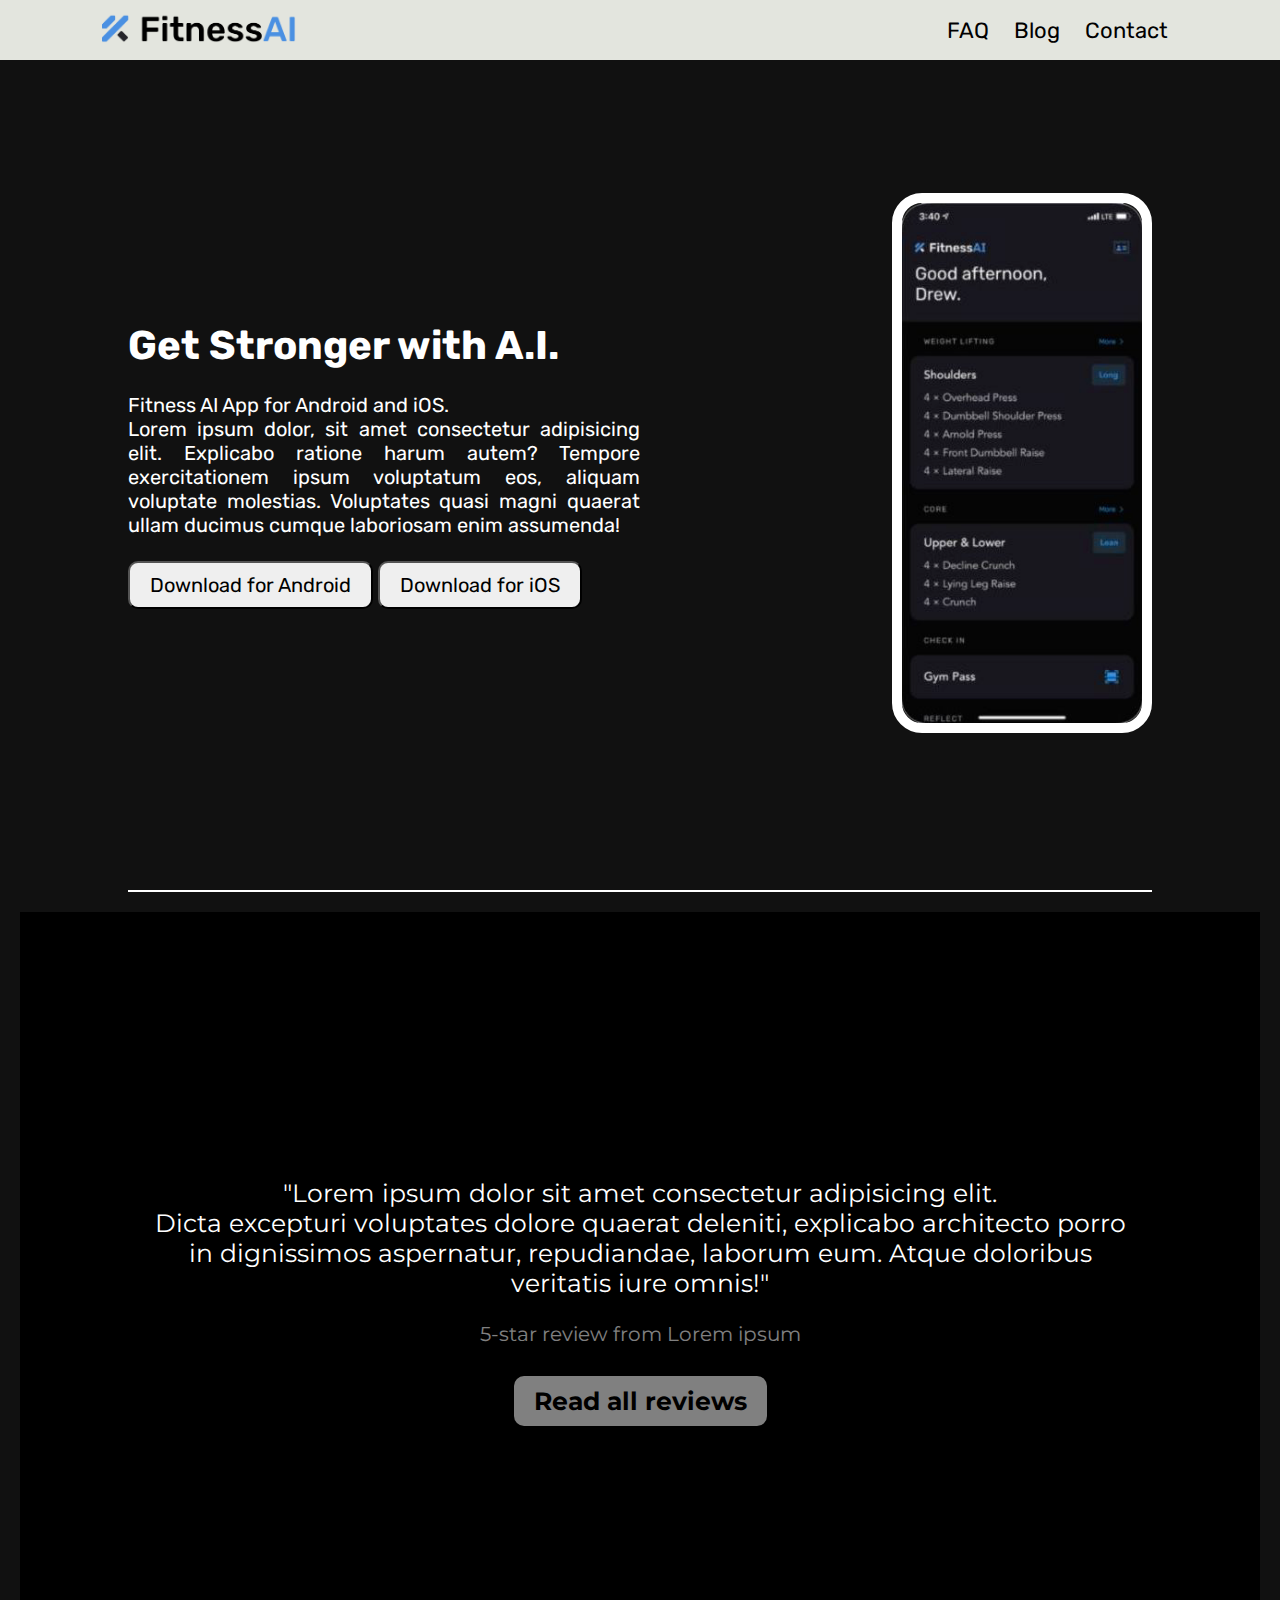
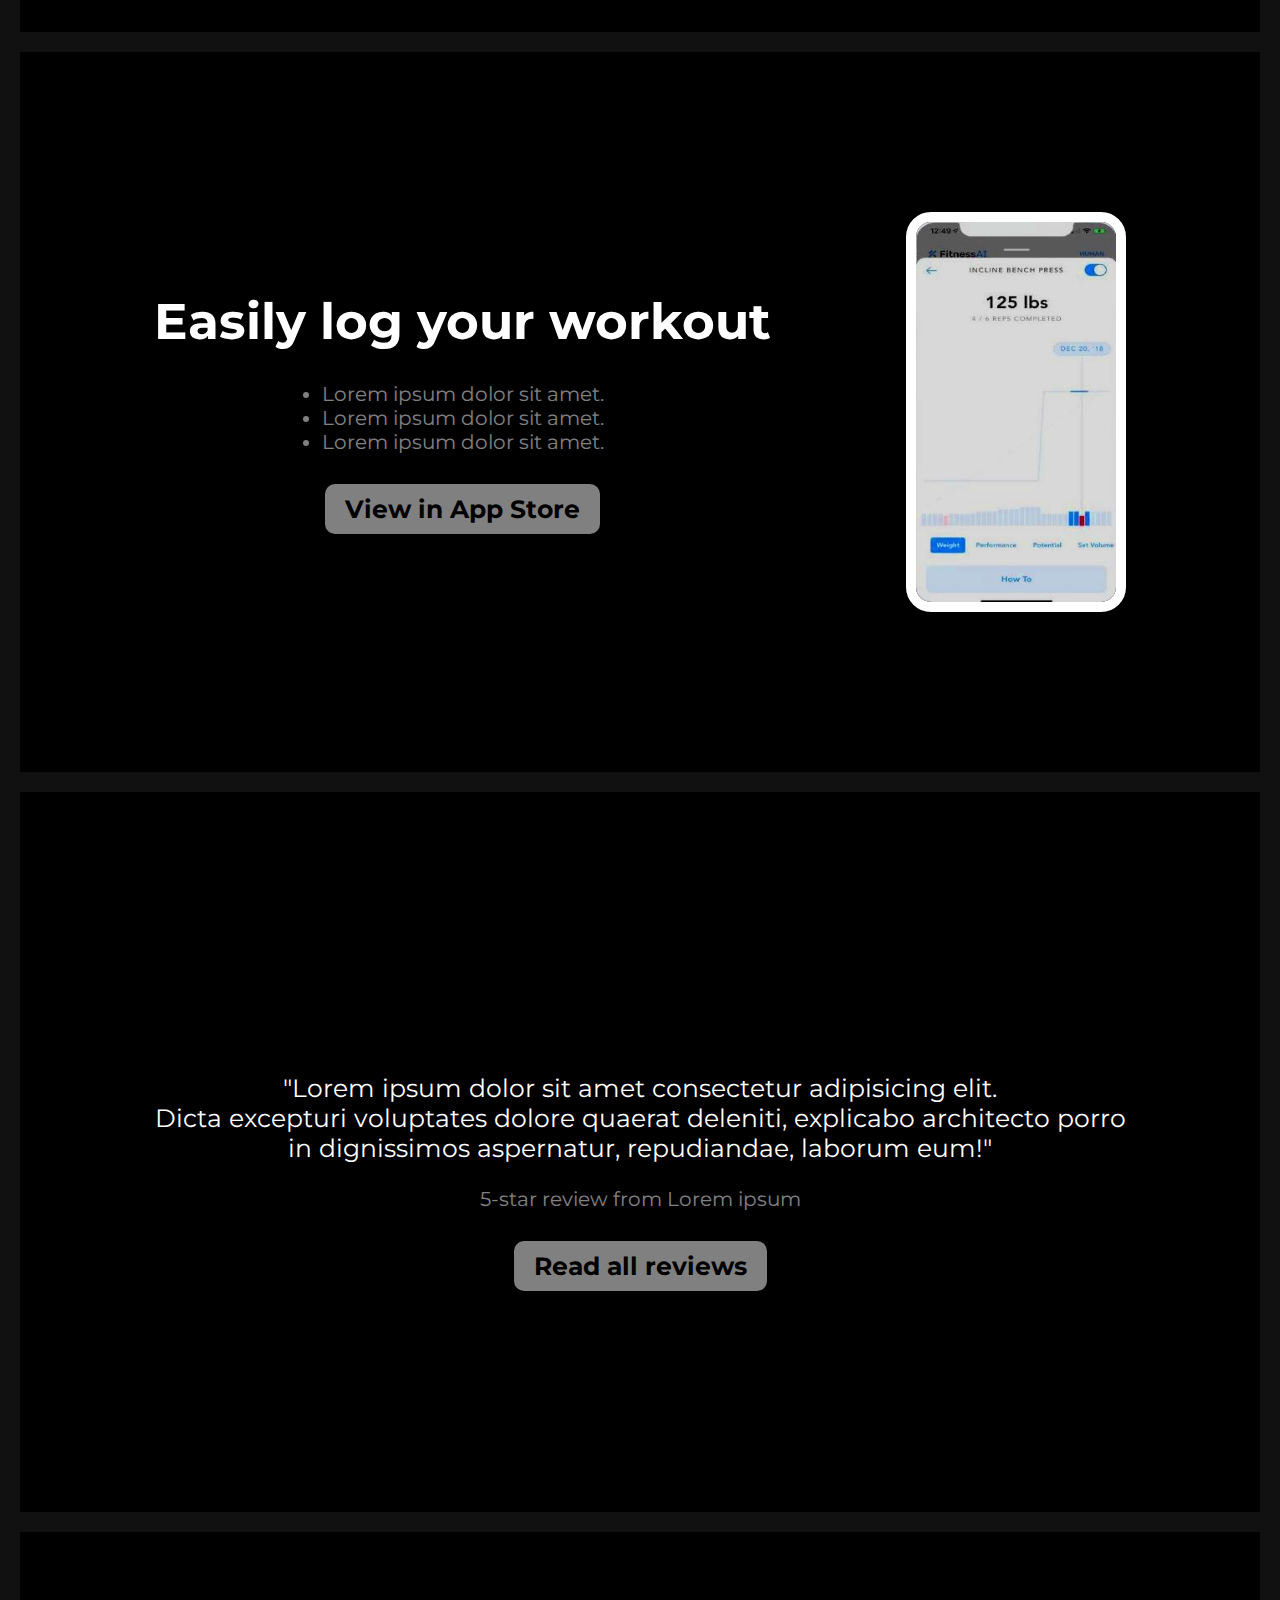
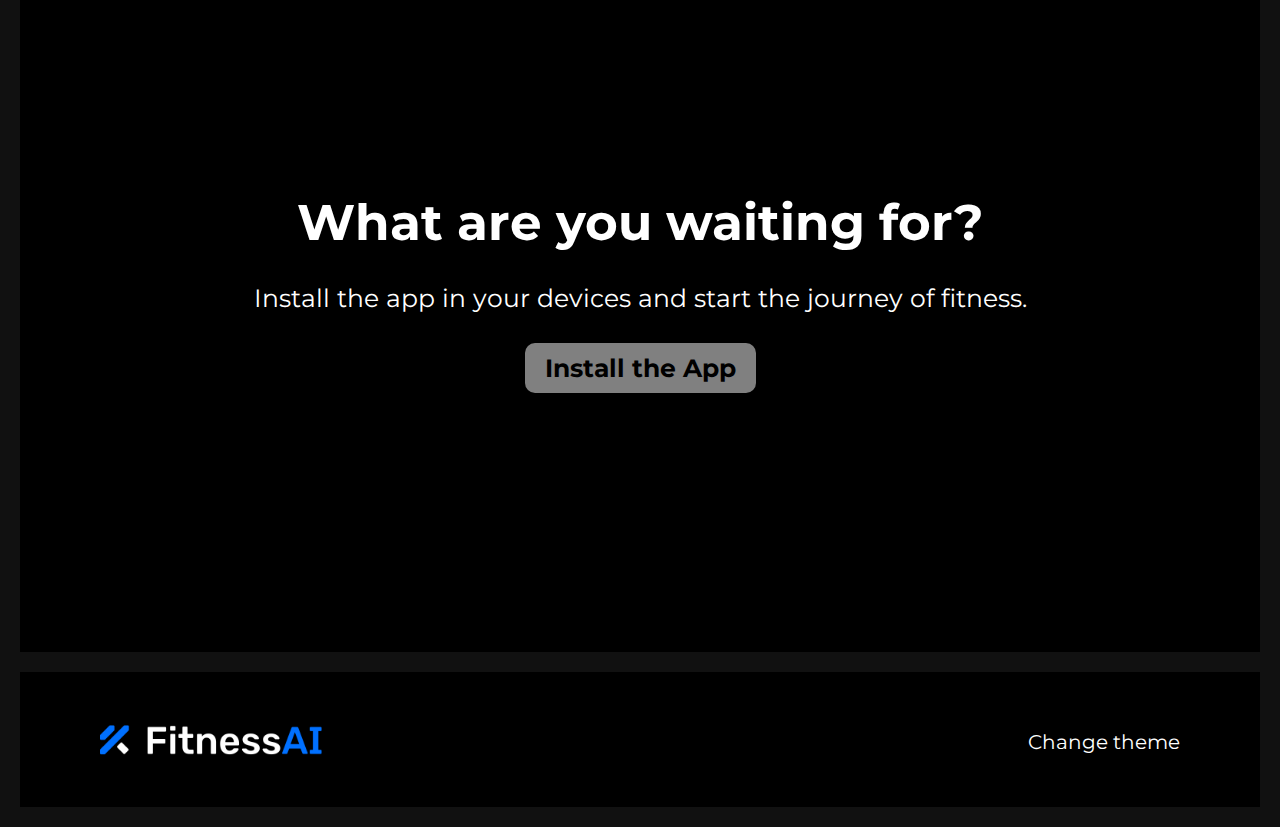
<file: index.html>
<!DOCTYPE html>
<html lang="en">
    <head>
        <title>Modern-website</title>
        <link rel="stylesheet" href="style4-dark.css">
        <link rel="icon" href="images/favicon.ico">
        <meta name="description" content="This is a modern website for an app launch.">
        <meta charset="UTF-8">
        <meta http-equiv="X-UA-Compatible" content="IE=Edge">
        <meta name="viewport" content="width=device-width,initial-scale=1.0">
        <link rel="stylesheet" href="https://fonts.googleapis.com/css2?family=Rubik">
        <link rel="preconnect" href="https://fonts.gstatic.com">
        <link href="https://fonts.googleapis.com/css2?family=Montserrat:wght@600&display=swap" rel="stylesheet">
        <link rel="stylesheet" href="https://cdnjs.cloudflare.com/ajax/libs/font-awesome/5.15.3/css/all.min.css" integrity="sha512-iBBXm8fW90+nuLcSKlbmrPcLa0OT92xO1BIsZ+ywDWZCvqsWgccV3gFoRBv0z+8dLJgyAHIhR35VZc2oM/gI1w==" crossorigin="anonymous" />
    </head>
    <body>
        <nav>
            <div class="nav-content">
                <div class="nav-logo">
                    <img src="images/logo.png">
                </div>
                <div class="nav-links">
                    <a href="#">FAQ</a>
                    <a href="#">Blog</a>
                    <a href="#">Contact</a>
                    
                </div>
                <div class="burger">
                    <i class="fas fa-bars"></i>
                </div>
            </div>
        </nav>
        <div class="header">
            <div class="header-text">
                <h1>Get Stronger with A.I.</h1><br>
                Fitness AI App for Android and iOS.<br>
                Lorem ipsum dolor, sit amet consectetur adipisicing elit. Explicabo ratione harum autem? Tempore exercitationem ipsum voluptatum eos, aliquam voluptate molestias. Voluptates quasi magni quaerat ullam ducimus cumque laboriosam enim assumenda!<br><br>
                <button><a href="#">
                    <i class="fab fa-google-play"></i> Download for Android
                </a>
                </button>
                <button><a href="#">
                    <i class="fab fa-app-store-ios"></i> Download for iOS
                </a>
                </button>
            </div>
            <div class="header-img">
                <img src="images/appheader.png" width="260px" height="540px">
            </div>
        </div>
        <hr>
        <div class="body1">
            <div class="stars">
                <i class="fas fa-star"></i><i class="fas fa-star"></i><i class="fas fa-star"></i><i class="fas fa-star"></i><i class="fas fa-star"></i>
            </div><br>
            "Lorem ipsum dolor sit amet consectetur adipisicing elit. <br>Dicta excepturi voluptates dolore quaerat deleniti, explicabo architecto porro <br>in dignissimos aspernatur, repudiandae, laborum eum. Atque doloribus <br>veritatis iure omnis!"<br>
            <div class="review-name"><br>
                5-star review from Lorem ipsum
            </div><br>
            <button class="body-btn"><a href="#">Read all reviews</a></button>
        </div>
        <div class="body2">
            <div class="body2-text">
                <h1>Easily log your workout</h1><br>
                <ul>
                    <li>Lorem ipsum dolor sit amet.</li>
                    <li>Lorem ipsum dolor sit amet.</li>
                    <li>Lorem ipsum dolor sit amet.</li>
                </ul><br>
                <button class="body-btn"><a href="#">View in App Store</a></button>
            </div>
            <img src="images/Capture.JPG">
        </div>
        <div class="body3">
            <div class="stars">
                <i class="fas fa-star"></i><i class="fas fa-star"></i><i class="fas fa-star"></i><i class="fas fa-star"></i><i class="fas fa-star"></i>
            </div><br>
            "Lorem ipsum dolor sit amet consectetur adipisicing elit. <br>Dicta excepturi voluptates dolore quaerat deleniti, explicabo architecto porro <br>in dignissimos aspernatur, repudiandae, laborum eum!"<br>
            <div class="review-name"><br>
                5-star review from Lorem ipsum
            </div><br>
            <button class="body-btn"><a href="#">Read all reviews</a></button>
        </div>
        <div class="body4">
            <h1>What are you waiting for?</h1><br>
            Install the app in your devices and start the journey of fitness.<br><br>
            <button class="body-btn"><a href="#">Install the App</a></button>
        </div>
        <div class="bottom">
            <img src="images/logo-bottom.png">
            <div class="bottom-logos">
                <i class="fab fa-instagram"></i>
                <i class="fab fa-facebook-square"></i>
                <i class="fab fa-youtube-square"></i>
            </div>
            <div class="theme">
                <a href="#"onclick="toggle_theme()">Change theme <i class="fas fa-adjust"></i></a>
            </div>
        </div>
        <script src="modern-site.js"></script>
    </body>
</html>
</file>
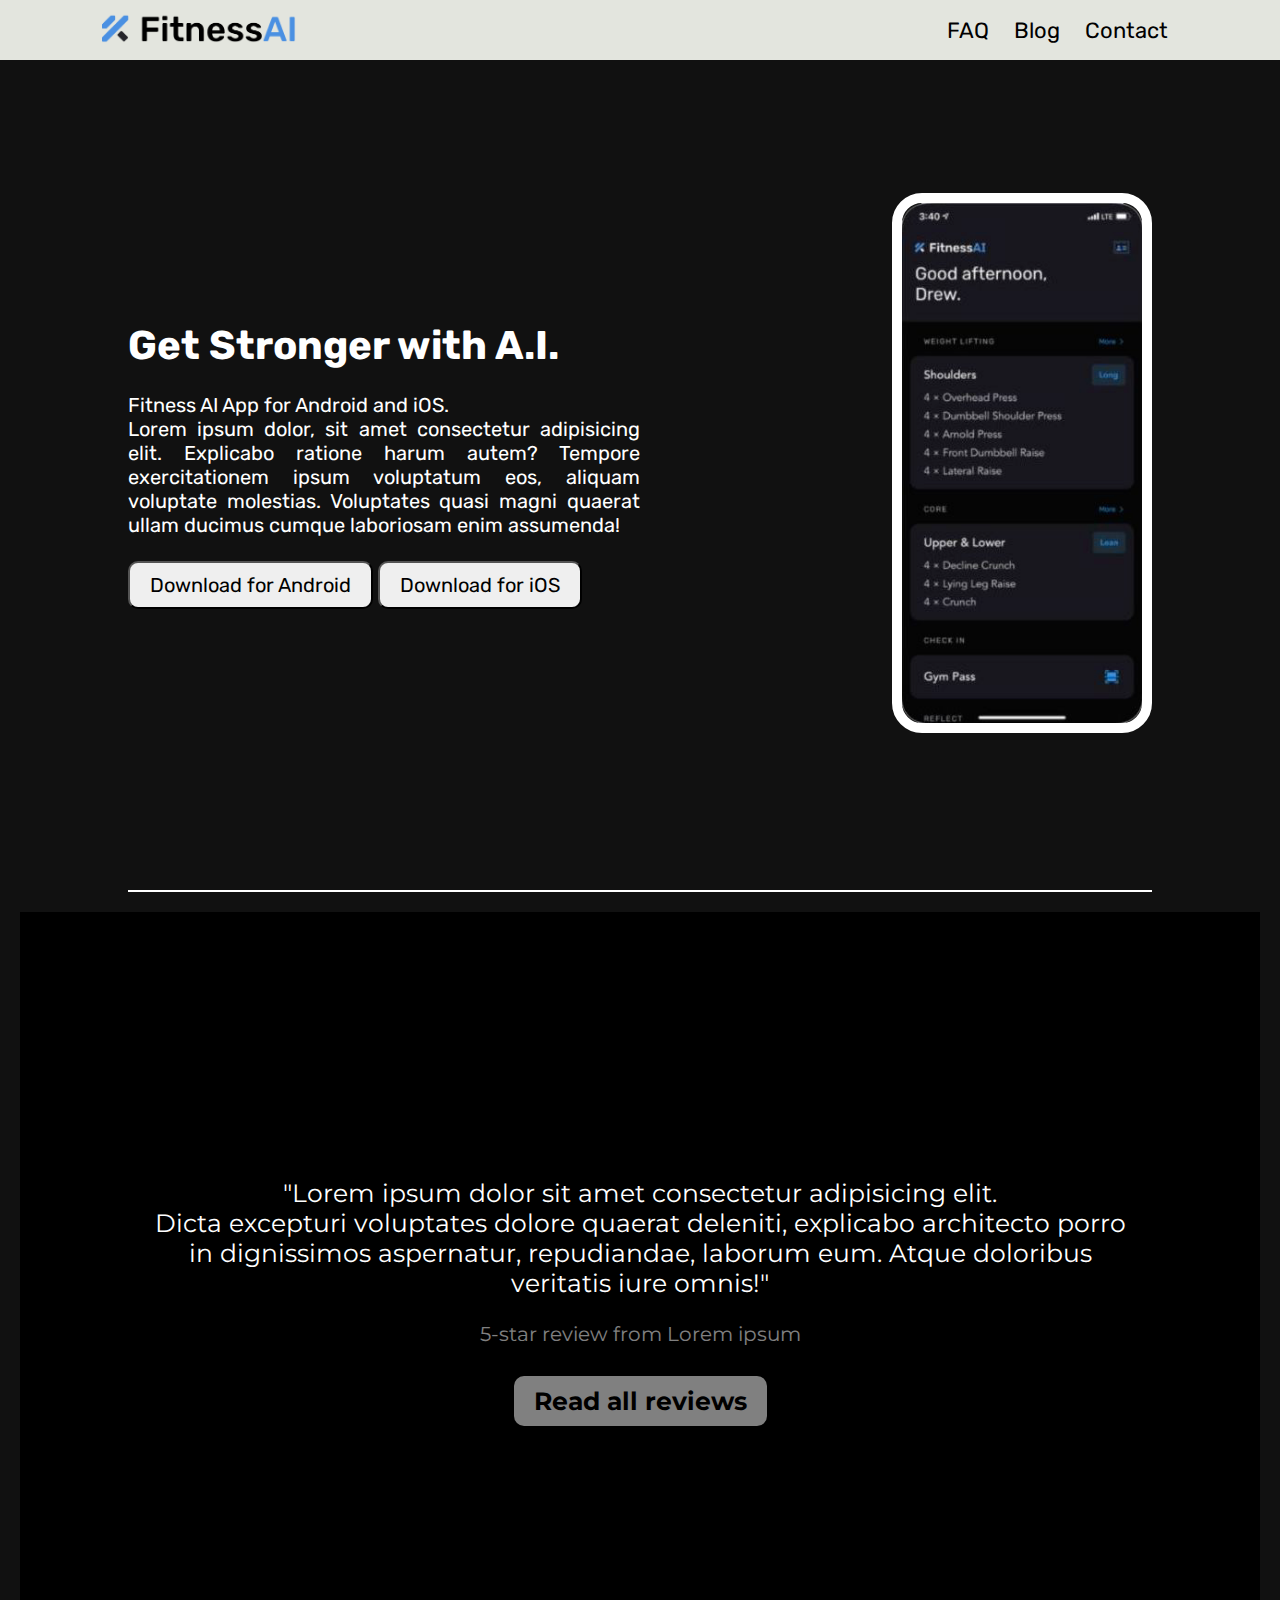
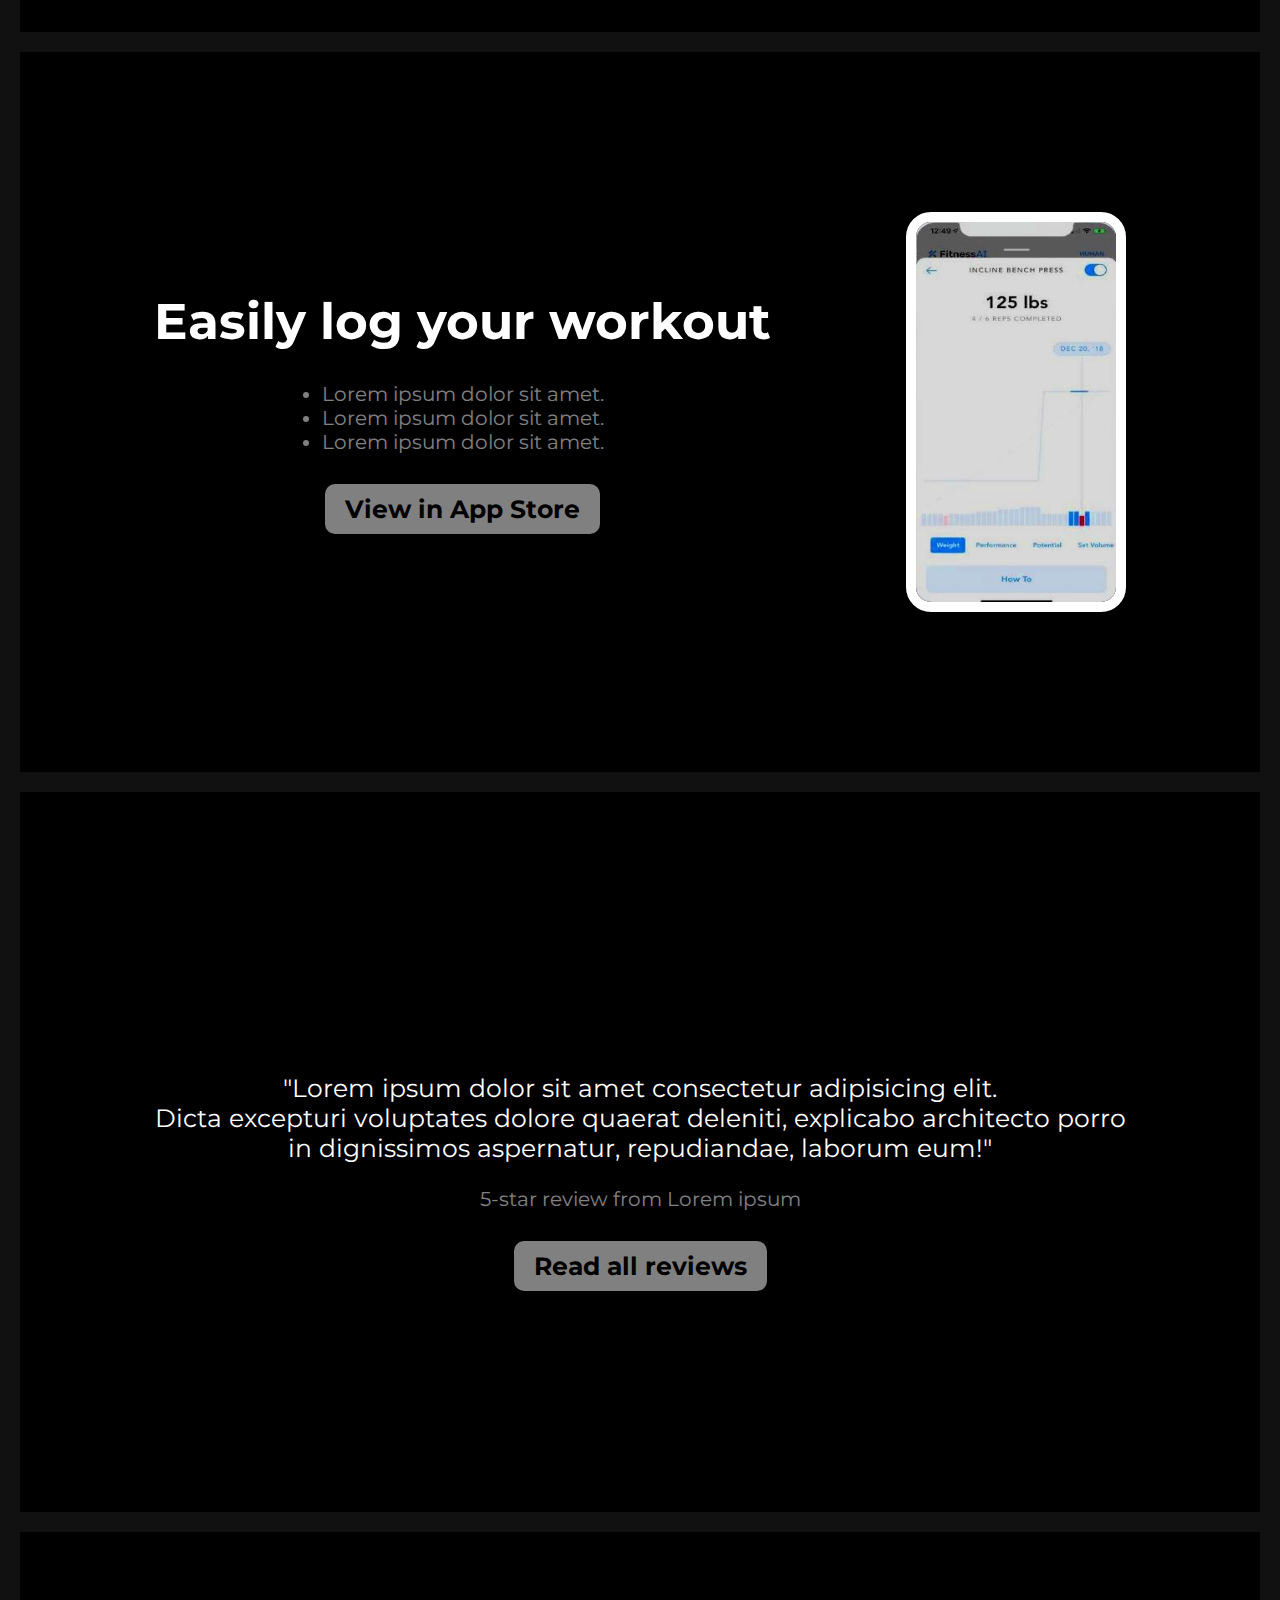
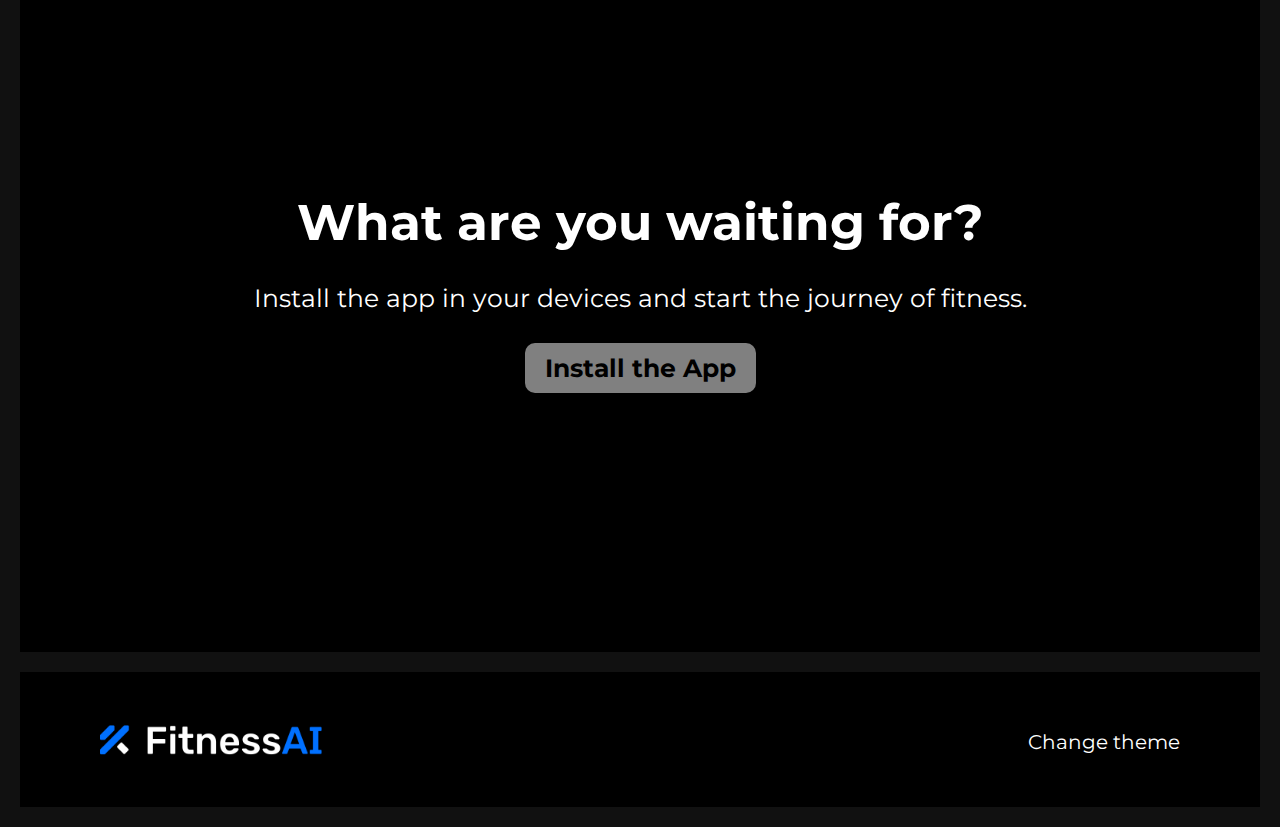
<file: Modern-website.html>
<!DOCTYPE html>
<html lang="en">
    <head>
        <title>Modern-website</title>
        <link rel="stylesheet" href="style4-dark.css">
        <link rel="icon" href="images/favicon.ico">
        <meta name="description" content="This is a modern website for an app launch.">
        <meta charset="UTF-8">
        <meta http-equiv="X-UA-Compatible" content="IE=Edge">
        <meta name="viewport" content="width=device-width,initial-scale=1.0">
        <link rel="stylesheet" href="https://fonts.googleapis.com/css2?family=Rubik">
        <link rel="preconnect" href="https://fonts.gstatic.com">
        <link href="https://fonts.googleapis.com/css2?family=Montserrat:wght@600&display=swap" rel="stylesheet">
        <link rel="stylesheet" href="https://cdnjs.cloudflare.com/ajax/libs/font-awesome/5.15.3/css/all.min.css" integrity="sha512-iBBXm8fW90+nuLcSKlbmrPcLa0OT92xO1BIsZ+ywDWZCvqsWgccV3gFoRBv0z+8dLJgyAHIhR35VZc2oM/gI1w==" crossorigin="anonymous" />
    </head>
    <body>
        <nav>
            <div class="nav-content">
                <div class="nav-logo">
                    <img src="images/logo.png">
                </div>
                <div class="nav-links">
                    <a href="#">FAQ</a>
                    <a href="#">Blog</a>
                    <a href="#">Contact</a>
                    
                </div>
                <div class="burger">
                    <i class="fas fa-bars"></i>
                </div>
            </div>
        </nav>
        <div class="header">
            <div class="header-text">
                <h1>Get Stronger with A.I.</h1><br>
                Fitness AI App for Android and iOS.<br>
                Lorem ipsum dolor, sit amet consectetur adipisicing elit. Explicabo ratione harum autem? Tempore exercitationem ipsum voluptatum eos, aliquam voluptate molestias. Voluptates quasi magni quaerat ullam ducimus cumque laboriosam enim assumenda!<br><br>
                <button><a href="#">
                    <i class="fab fa-google-play"></i> Download for Android
                </a>
                </button>
                <button><a href="#">
                    <i class="fab fa-app-store-ios"></i> Download for iOS
                </a>
                </button>
            </div>
            <div class="header-img">
                <img src="images/appheader.png" width="260px" height="540px">
            </div>
        </div>
        <hr>
        <div class="body1">
            <div class="stars">
                <i class="fas fa-star"></i><i class="fas fa-star"></i><i class="fas fa-star"></i><i class="fas fa-star"></i><i class="fas fa-star"></i>
            </div><br>
            "Lorem ipsum dolor sit amet consectetur adipisicing elit. <br>Dicta excepturi voluptates dolore quaerat deleniti, explicabo architecto porro <br>in dignissimos aspernatur, repudiandae, laborum eum. Atque doloribus <br>veritatis iure omnis!"<br>
            <div class="review-name"><br>
                5-star review from Lorem ipsum
            </div><br>
            <button class="body-btn"><a href="#">Read all reviews</a></button>
        </div>
        <div class="body2">
            <div class="body2-text">
                <h1>Easily log your workout</h1><br>
                <ul>
                    <li>Lorem ipsum dolor sit amet.</li>
                    <li>Lorem ipsum dolor sit amet.</li>
                    <li>Lorem ipsum dolor sit amet.</li>
                </ul><br>
                <button class="body-btn"><a href="#">View in App Store</a></button>
            </div>
            <img src="images/Capture.JPG">
        </div>
        <div class="body3">
            <div class="stars">
                <i class="fas fa-star"></i><i class="fas fa-star"></i><i class="fas fa-star"></i><i class="fas fa-star"></i><i class="fas fa-star"></i>
            </div><br>
            "Lorem ipsum dolor sit amet consectetur adipisicing elit. <br>Dicta excepturi voluptates dolore quaerat deleniti, explicabo architecto porro <br>in dignissimos aspernatur, repudiandae, laborum eum!"<br>
            <div class="review-name"><br>
                5-star review from Lorem ipsum
            </div><br>
            <button class="body-btn"><a href="#">Read all reviews</a></button>
        </div>
        <div class="body4">
            <h1>What are you waiting for?</h1><br>
            Install the app in your devices and start the journey of fitness.<br><br>
            <button class="body-btn"><a href="#">Install the App</a></button>
        </div>
        <div class="bottom">
            <img src="images/logo-bottom.png">
            <div class="bottom-logos">
                <i class="fab fa-instagram"></i>
                <i class="fab fa-facebook-square"></i>
                <i class="fab fa-youtube-square"></i>
            </div>
            <div class="theme">
                <a href="#"onclick="toggle_theme()">Change theme <i class="fas fa-adjust"></i></a>
            </div>
        </div>
        <script src="modern-site.js"></script>
    </body>
</html>
</file>
<file: style4-dark.css>
*{
    box-sizing: border-box;
    padding: 0;
    margin: 0;
    scroll-behavior: smooth;
}
body{
    background-color: #111111;
    font-family: Rubik;
}
nav{
    height: 60px;
    background-color: #e3e5de;
    display: flex;
    align-items: center;
    width: 100%;
    top: 0;
    position: fixed;
    z-index: 1;
}
.nav-content{
    width: 100%;
    margin: 0 8%;
    display: flex;
    justify-content: space-between;
    align-items: center;
}
.nav-logo img{
    height: 30px;
    cursor: pointer;
}
.nav-links{
    font-size: 22px;
}
.nav-links a , button a{
    text-decoration: none;
    color: black;
    padding: 10px;
}
.nav-links a:hover{
    opacity: 0.5;
}
.burger{
    font-size: 25px;
    display: none;
}
.header{
    height: 90vh;
    display: flex;
    align-items: center;
    justify-content: space-between;
    margin: 0 10%;
    margin-top: 60px;
}
.header-text{
    width: 50%;
    color: white;
    font-size: 20px;
    text-align: justify;
}
.header-text button{
    font-family: Rubik;
    font-size: 20px;
    padding: 10px;
    border-radius: 10px;
    cursor: pointer;
}
.header-img img{
    border: 10px solid white;
    border-radius: 30px;
}
hr{
    width: 80%;
    margin: 20px 10%;
    border: 1px solid white;
}
.body1 , .body2 , .body3 , .body4 , .bottom{
    background-color: black;
    height: 80vh;
    overflow-x: hidden;
    margin: 20px 20px;
    color: white;
    display: flex;
    flex-direction: column;
    align-items: center;
    justify-content: center;
    text-align: center;
    font-family: Montserrat;
    font-size: 25px;
}
.body2{
    flex-direction: row;
    justify-content: space-evenly;
}
.body2-text{
    display: flex;
    flex-direction: column;
    align-items: center;
    justify-content: center;
    text-align: center;
}
.stars i{
    color: yellow;
    padding: 2px;
}
.review-name , .body2-text ul{
    opacity: 0.5;
    font-size: 20px;
}
.body-btn{
    font-family: Montserrat;
    font-weight: bold;
    font-size: 25px;
    padding: 10px;
    background-color: gray;
    cursor: pointer;
    border: hidden;
    border-radius: 10px;
}
.body2 img{
    width: 220px;
    height: 400px;
    border: 10px solid white;
    border-radius: 25px;
}
.bottom{
    height: 15vh;
    flex-direction: row;
    justify-content: space-between;
    padding: 0px 80px;
}
.bottom img{
    height: 30px;
}
.bottom-logos i{
    font-size: 30px;
    padding: 5px;
    cursor: pointer;
}
.bottom-logos i:hover{
    transition: all ease-in-out 100ms;
    zoom: 120%;
    color: gray;
}
.theme a{
    text-decoration: none;
    color: white;
    font-size: 20px;
}
.theme a:hover{
    color: grey;
}
@media screen and (max-width: 768px){
    .nav-links{
        position: absolute;
        top: 60px;
        right: 0;
        width: 60%;
        background-color: #e3e5de;
        height: 500px;
        transition: all ease-in-out 200ms;
        transform: translateX(100%);
        display: flex;
        flex-direction: column;
        align-items: center;
        justify-content: space-evenly;
    }
    .nav-content.open .nav-links{
        transform: translateX(0%);
    }
    .burger{
        display: block;
        cursor: pointer;
        transition: all 200ms ease-in-out;
    }
    .nav-logo img{
        height: 25px;
    }
    .header{
        flex-direction: column;
        height: auto;
        margin: 0 20px;
        margin-top: 120px;
    }
    .header-text{
        width: 100%;
        text-align: center;
        font-size: 15px;
        margin-bottom: 30px;
    }
    .header-text h1{
        text-align: center;
    }
    .header-text button{
        margin: 5px 0;
        font-size: 15px;
    }
    .body1 , .body2 , .body3 , .body4 , .bottom{
        font-size: 20px;
        padding: 10px;
        height: auto;
        padding-top: 50px;
        padding-bottom: 50px;
    }
    .review-name , .body2-text ul , .body-btn{
        font-size: 15px;
    }
    .body2{
        flex-direction: column;
        height: auto;
    }
    .body2-text h1{
        font-size: 25px;
    }
    .body2 img{
        margin: 20px 0;
    }
    .body4 h1{
        font-size: 30px;
    }
    .bottom{
        flex-direction: column;
        height: 50vh;
        padding: 50px 0;
    }
}
</file>
